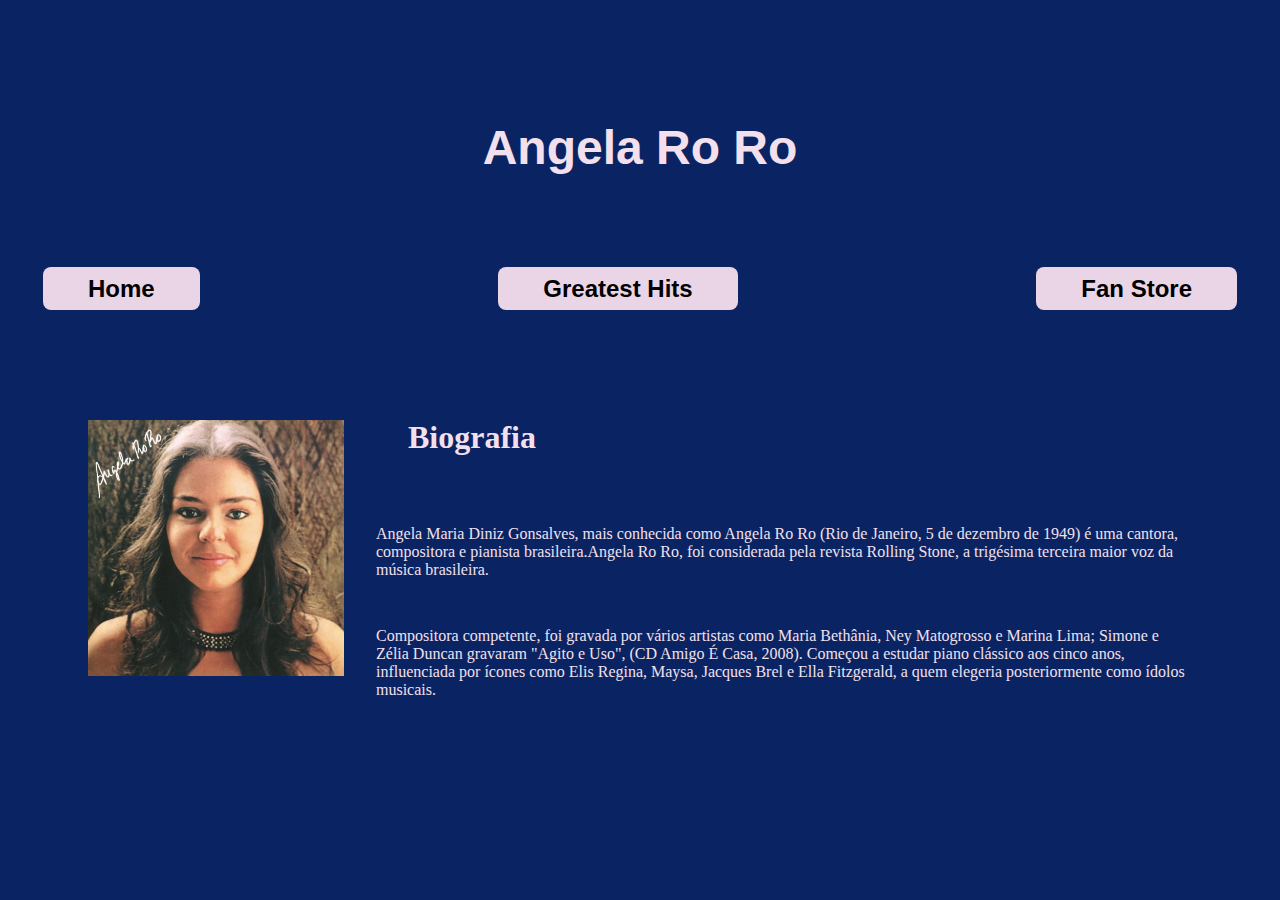
<file: index.html>
<!DOCTYPE html>
<head>
    <link rel="styleSheet" href="style.css">
</head>
<body>

    <div>
        <H1 class="headerFormat">
            Angela Ro Ro
        </H1>
    </div>
   
    <div class="floatingMenu"> 
        <h2><a href="index.html">Home</a></h2>
        <h2><a href="gh.html">Greatest Hits</a></h2>
        <h2><a href="fanstore.html">Fan Store</a></h2>

    </div>

    <div class="desc">
        <img src="Capa_de_Angela_Ro_Ro.jpg" alt="foto Angela ro ro" width="256px" height="256px">

        <div>
            <h1 class="margin">Biografia</h1>
            <p class="margin">Angela Maria Diniz Gonsalves, mais conhecida como Angela Ro Ro (Rio de Janeiro, 5 de dezembro de 1949) é uma cantora, compositora e pianista brasileira.Angela Ro Ro, foi considerada pela revista Rolling Stone, a trigésima terceira maior voz da música brasileira.</p>
            <p class="margin">Compositora competente, foi gravada por vários artistas como Maria Bethânia, Ney Matogrosso e Marina Lima; Simone e Zélia Duncan gravaram "Agito e Uso", (CD Amigo É Casa, 2008). Começou a estudar piano clássico aos cinco anos, influenciada por ícones como Elis Regina, Maysa, Jacques Brel e Ella Fitzgerald, a quem elegeria posteriormente como ídolos musicais.</p>
        </div>

    </div>

</body>
</file>
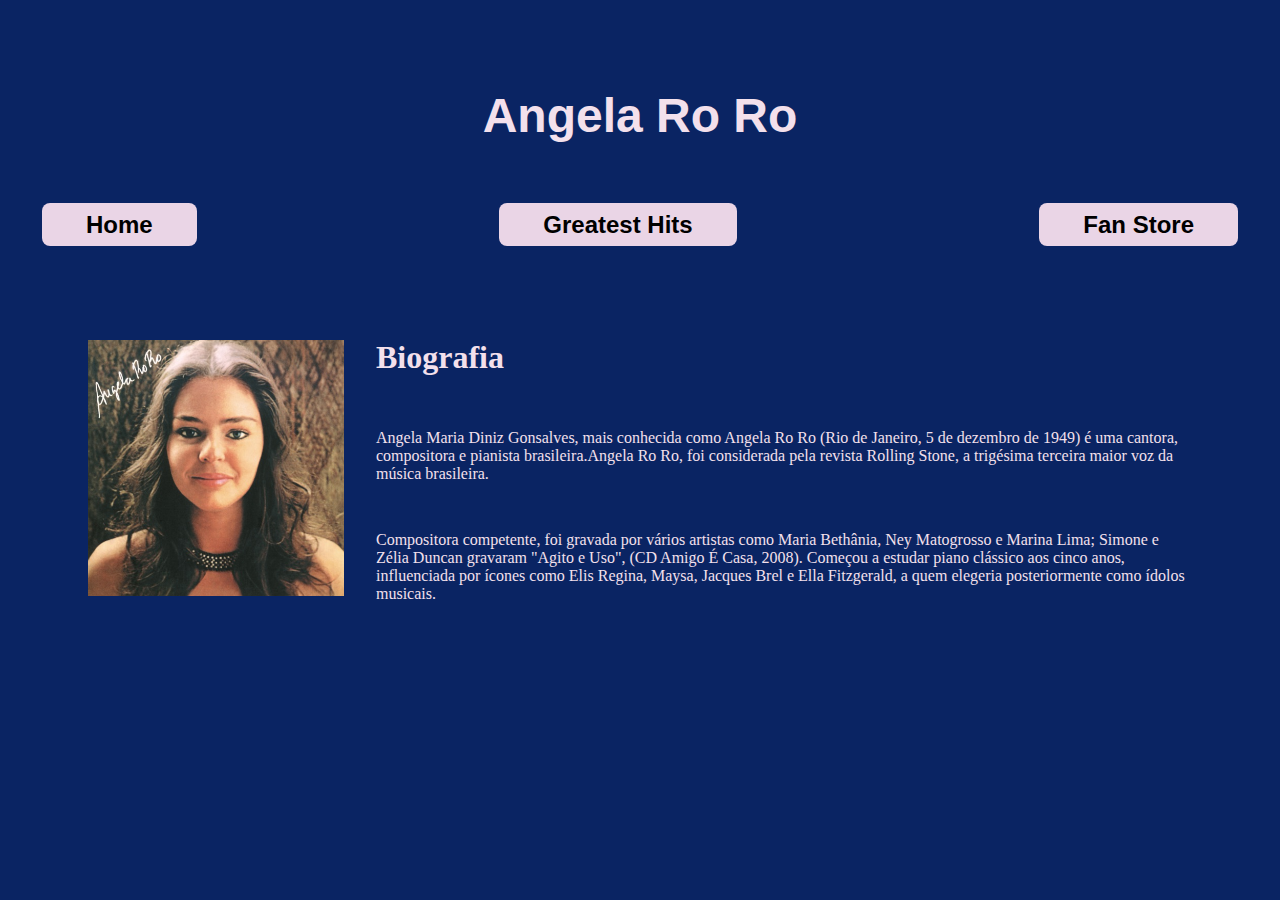
<file: AngelaRoRo 2.0/index.html>
<!DOCTYPE html>
<head>
  <link rel="styleSheet" href="style.css" />
</head>
<body>
  <div>
    <h1 class="headerFormat">Angela Ro Ro</h1>
  </div>

  <div class="floatingMenu">
    <h2><a href="index.html">Home</a></h2>
    <h2><a href="gh.html">Greatest Hits</a></h2>
    <h2><a href="fanstore.html">Fan Store</a></h2>
  </div>

  <div class="desc">
    <img
      src="Capa_de_Angela_Ro_Ro.jpg"
      alt="foto Angela ro ro"
      width="256px"
      height="256px"
    />

    <div>
      <h1 class="margin">Biografia</h1>
      <p class="margin">
        Angela Maria Diniz Gonsalves, mais conhecida como Angela Ro Ro (Rio de
        Janeiro, 5 de dezembro de 1949) é uma cantora, compositora e pianista
        brasileira.Angela Ro Ro, foi considerada pela revista Rolling Stone, a
        trigésima terceira maior voz da música brasileira.
      </p>
      <p class="margin">
        Compositora competente, foi gravada por vários artistas como Maria
        Bethânia, Ney Matogrosso e Marina Lima; Simone e Zélia Duncan gravaram
        "Agito e Uso", (CD Amigo É Casa, 2008). Começou a estudar piano clássico
        aos cinco anos, influenciada por ícones como Elis Regina, Maysa, Jacques
        Brel e Ella Fitzgerald, a quem elegeria posteriormente como ídolos
        musicais.
      </p>
    </div>
  </div>
</body>
</file>
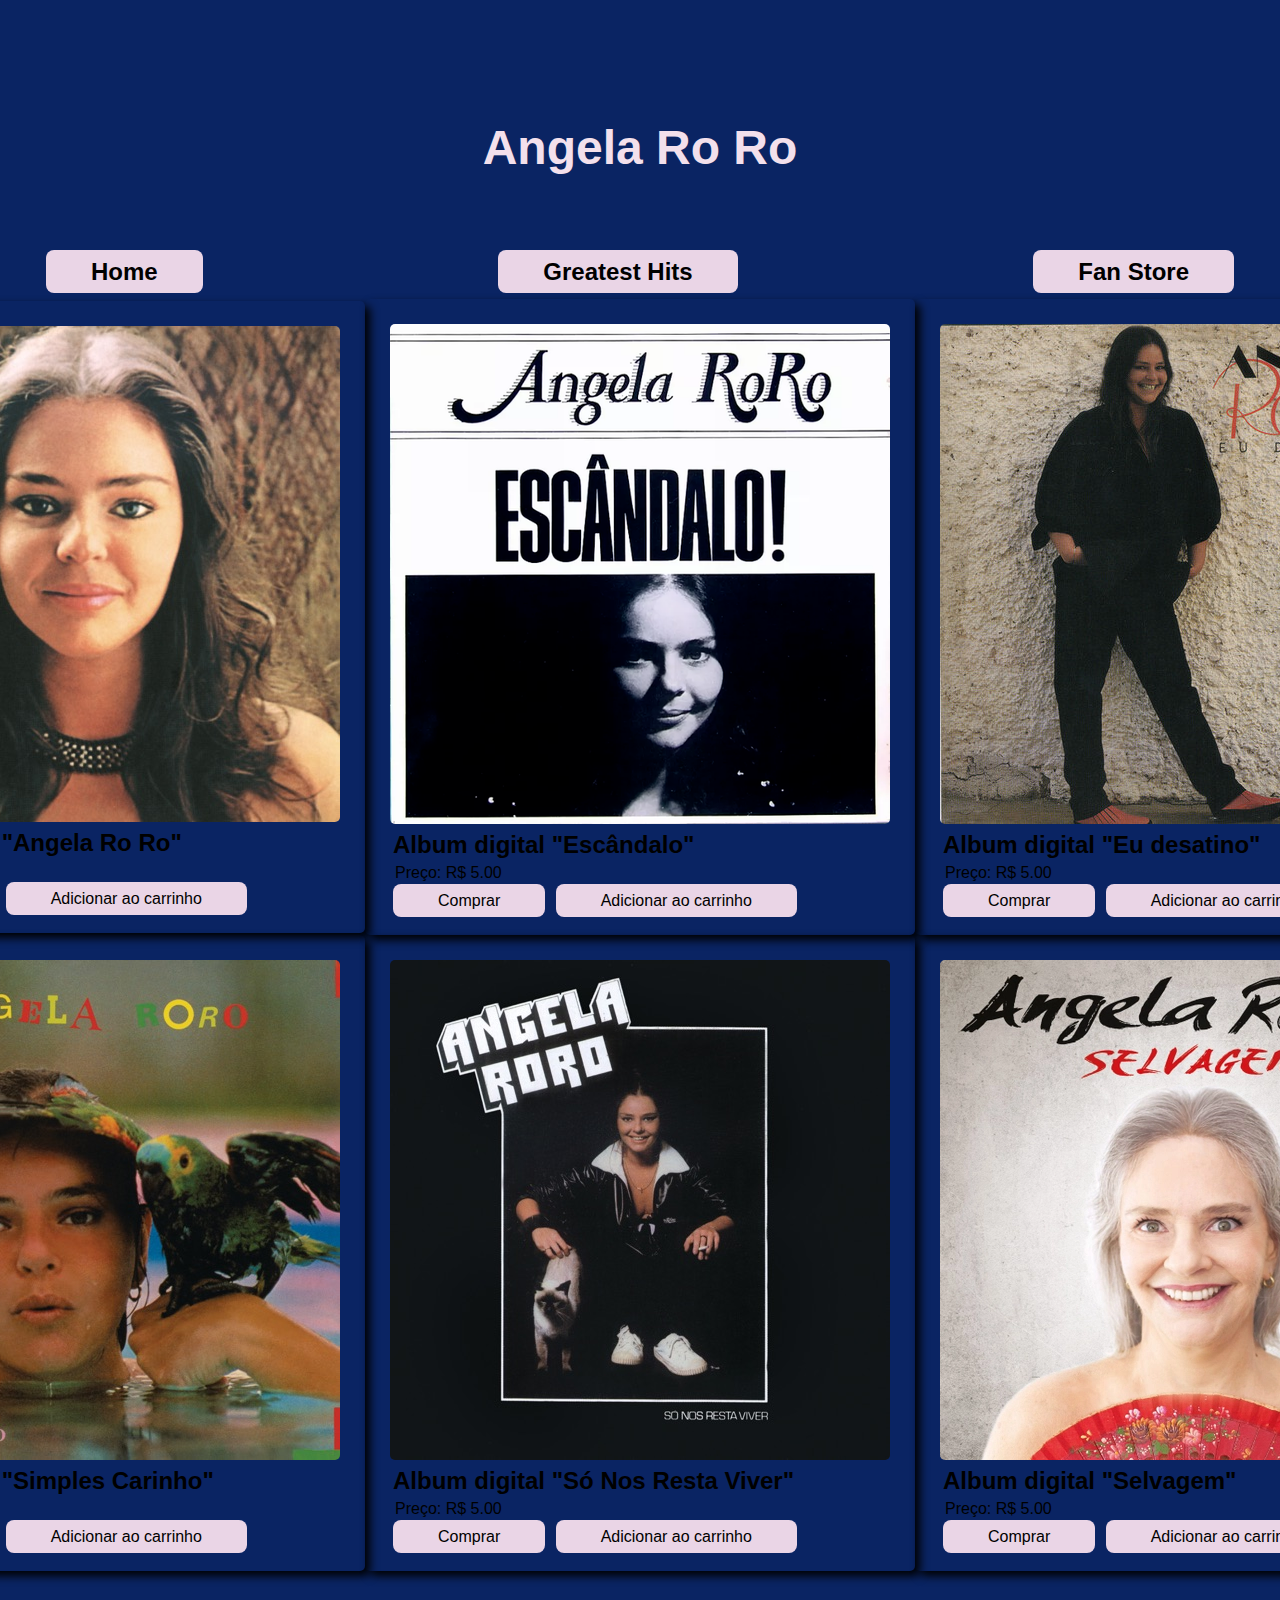
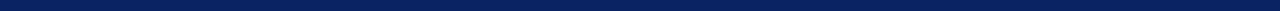
<file: fanstore.html>
<!DOCTYPE html>
<html lang="en">
<head>
    <meta charset="UTF-8">
    <meta http-equiv="X-UA-Compatible" content="IE=edge">
    <meta name="viewport" content="width=device-width, initial-scale=1.0">
    <link rel="styleSheet" href="style.css">
    <style>

        body{
            font-family: 'Trebuchet MS', 'Lucida Sans Unicode', 'Lucida Grande', 'Lucida Sans', Arial, sans-serif;
            background-color: #0A2463;
        }

        .row{
            display: flex;
            align-items: center;
            justify-content: center;

        }
        .card{
            border-radius: 5px;
            box-shadow: 5px 5px 10px 0;
            padding: 25px;

        }

        a{
            text-decoration: none;
            background: #EAD5E6;
            border-radius: 8px;
            margin: 8px;
            padding: 8px 45px;
            color: black;
            margin: 3px;
        }

        h2{
            margin: 3px;
        }

        p{
            margin: 5px;
            padding-bottom: 5px;
        }

        img{
            border-radius: 5px;
        }
    </style>
    <title>Fanstore</title>
</head>
<body>

    <div>
        <H1 class="headerFormat">
            Angela Ro Ro
        </H1>
    </div>
   
    <div class="floatingMenu"> 
        <h2><a href="index.html">Home</a></h2>
        <h2><a href="gh.html">Greatest Hits</a></h2>
        <h2><a href="fanstore.html">Fan Store</a></h2>

    </div>

    <div class ="row">
        <div class="card">
            <img src="albums/Capa_de_Angela_Ro_Ro.jpg" class ="img">
            <h2>Album digital "Angela Ro Ro"</h2>
            <p>Preço: R$ 5.00</p>
            <span><a href="">Comprar</a></span>
            <span><a href="">Adicionar ao carrinho</a></span>

        </div>

        <div class="card">
            <img src="albums/Capa_de_Escândalo.png" class ="img">
            <h2>Album digital "Escândalo"</h2>
            <p>Preço: R$ 5.00</p>
            <span><a href="">Comprar</a></span>
            <span><a href="">Adicionar ao carrinho</a></span>

        </div>

        <div class="card">
            <img src="albums/Capa_de_Eu_Desatino.jpg" class ="img">
            <h2>Album digital "Eu desatino"</h2>
            <p>Preço: R$ 5.00</p>
            <span><a href="">Comprar</a></span>
            <span><a href="">Adicionar ao carrinho</a></span>

        </div>

    </div>

    <div class="row">
        <div class="card">
            <img src="albums/Capa_de_Simples_Carinho.jpg" class ="img">
            <h2>Album digital "Simples Carinho"</h2>
            <p>Preço: R$ 5.00</p>
            <span><a href="">Comprar</a></span>
            <span><a href="">Adicionar ao carrinho</a></span>
        </div>

        <div class="card">
            <img src="albums/Capa_de_Só_Nos_Resta_Viver.jpg" class ="img">
            <h2>Album digital "Só Nos Resta Viver"</h2>
            <p>Preço: R$ 5.00</p>
            <span><a href="">Comprar</a></span>
            <span><a href="">Adicionar ao carrinho</a></span>
        </div>

        <div class="card">
            <img src="albums/selvagem.webp" class ="img">
            <h2>Album digital "Selvagem"</h2>
            <p>Preço: R$ 5.00</p>
            <span><a href="">Comprar</a></span>
            <span><a href="">Adicionar ao carrinho</a></span>
        </div>

    </div>
    
</body>
</html>
</file>
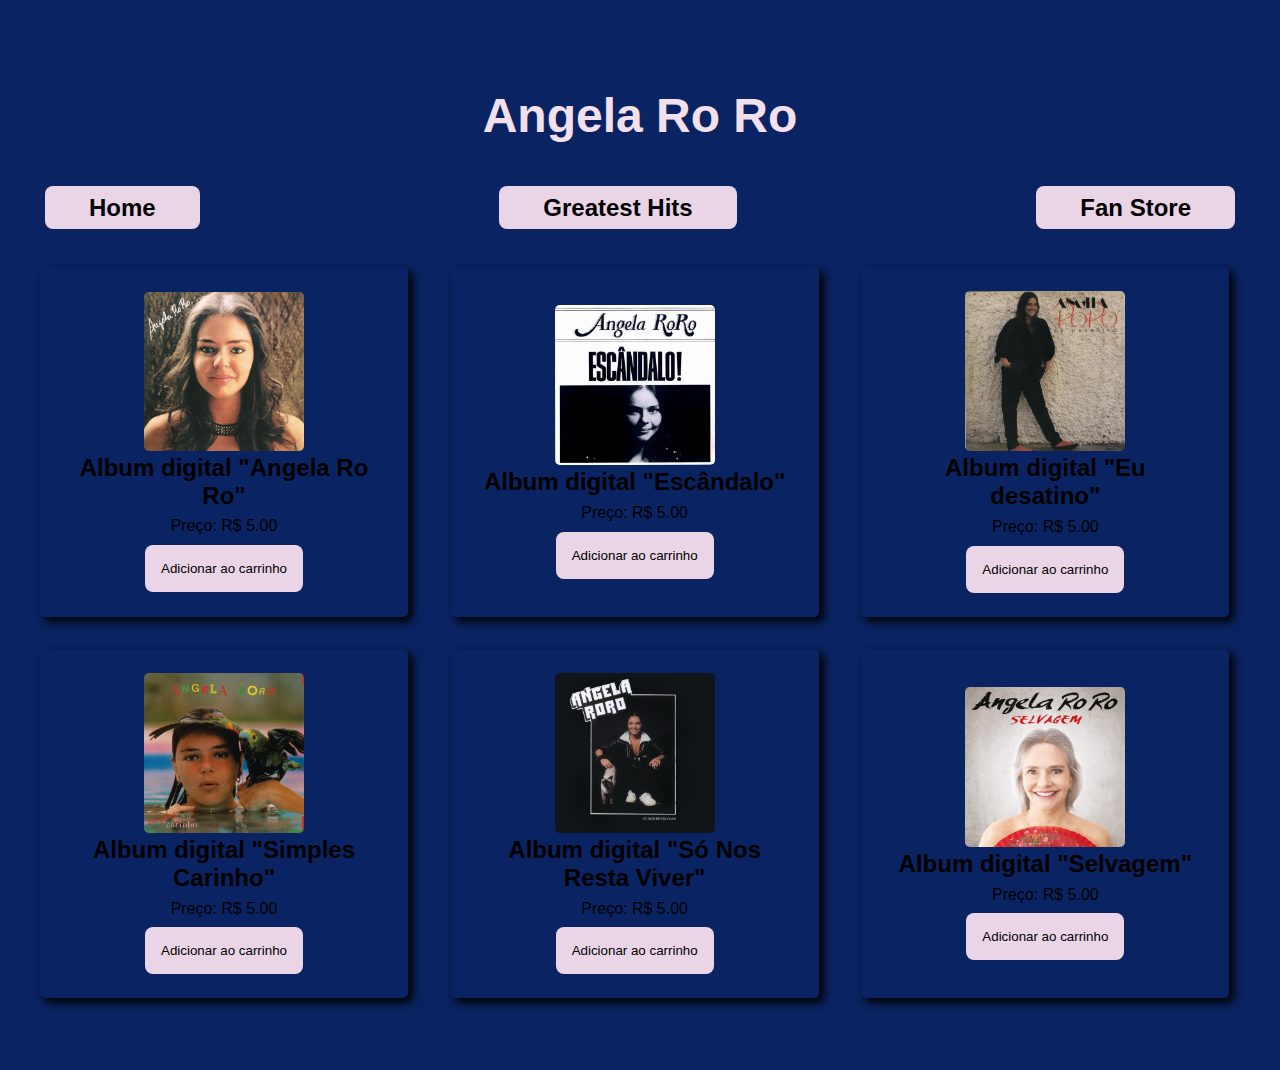
<file: AngelaRoRo 2.0/fanstore.html>
<!DOCTYPE html>
<html lang="en">
  <head>
    <meta charset="UTF-8" />
    <meta http-equiv="X-UA-Compatible" content="IE=edge" />
    <meta name="viewport" content="width=device-width, initial-scale=1.0" />
    <link rel="styleSheet" href="style.css" />
    <style>
      body {
        font-family: "Trebuchet MS", "Lucida Sans Unicode", "Lucida Grande",
          "Lucida Sans", Arial, sans-serif;
        background-color: #0a2463;
      }

      .grid {
        display: grid;
        grid-template-columns: repeat(3, 1fr);
        gap: 2rem;

        margin: 2rem 0rem;
      }

      .card {
        display: flex;
        flex-direction: column;
        align-items: center;
        justify-content: center;

        border-radius: 0.3rem;
        box-shadow: 0.3rem 0.3rem 10px 0;
        max-width: 20rem;

        overflow: hidden;

        text-align: center;

        padding: 1.5rem;
      }

      h2 {
        margin: 3px;
      }

      p {
        margin: 0.3rem;
        padding-bottom: 0.3rem;
      }

      img {
        width: 10rem;
        border-radius: 0.3rem;
      }

      button {
        border: 0;
        padding: 1rem;
        border-radius: 0.5rem;
        background: #ead5e6;
        color: black;

        cursor: pointer;
      }
    </style>
    <title>Fanstore</title>
  </head>
  <body>
    <div>
      <h1 class="headerFormat">Angela Ro Ro</h1>
    </div>

    <div class="floatingMenu">
      <h2><a href="index.html">Home</a></h2>
      <h2><a href="gh.html">Greatest Hits</a></h2>
      <h2><a href="fanstore.html">Fan Store</a></h2>
    </div>

    <div class="grid">
      <div class="card">
        <img src="albums/Capa_de_Angela_Ro_Ro.jpg" class="img" />
        <h2>Album digital "Angela Ro Ro"</h2>
        <p>Preço: R$ 5.00</p>
        <button>Adicionar ao carrinho</button>
      </div>

      <div class="card">
        <img src="albums/Capa_de_Escândalo.png" class="img" />
        <h2>Album digital "Escândalo"</h2>
        <p>Preço: R$ 5.00</p>
        <button>Adicionar ao carrinho</button>
      </div>

      <div class="card">
        <img src="albums/Capa_de_Eu_Desatino.jpg" class="img" />
        <h2>Album digital "Eu desatino"</h2>
        <p>Preço: R$ 5.00</p>
        <button>Adicionar ao carrinho</button>
      </div>
      <div class="card">
        <img src="albums/Capa_de_Simples_Carinho.jpg" class="img" />
        <h2>Album digital "Simples Carinho"</h2>
        <p>Preço: R$ 5.00</p>
        <button>Adicionar ao carrinho</button>
      </div>

      <div class="card">
        <img src="albums/Capa_de_Só_Nos_Resta_Viver.jpg" class="img" />
        <h2>Album digital "Só Nos Resta Viver"</h2>
        <p>Preço: R$ 5.00</p>
        <button>Adicionar ao carrinho</button>
      </div>

      <div class="card">
        <img src="albums/selvagem.webp" class="img" />
        <h2>Album digital "Selvagem"</h2>
        <p>Preço: R$ 5.00</p>
        <button>Adicionar ao carrinho</button>
      </div>
    </div>
  </body>
</html>
</file>
<file: style.css>
.headerFormat{
    color: #F3E0EC;
    text-align: center;
    font-family: 'Trebuchet MS', 'Lucida Sans Unicode', 'Lucida Grande', 'Lucida Sans', Arial, sans-serif;
    font-size: 3em;
    padding: 1em;
}

body{
    padding: 2em;
    background-color: #0A2463;
}

.floatingMenu{
    color: #F3E0EC;
    text-align: center;
    display: flex;
    justify-content: space-between;
    align-items: center;
    font-family: 'Gill Sans', 'Gill Sans MT', Calibri, 'Trebuchet MS', sans-serif;
    padding-bottom: 10px;

}

.desc{
    display: flex;
    justify-content: space-between;
    align-items: center;
    padding: 2em;
    color: #F3E0EC;
    margin-left: 1em;
}

.margin{
    margin-left: 1em;
    padding: 1em;
}

.greatestHits{
    padding: 1em;
    color: #EAD5E6;
    align-items: center;
    text-align: center;
}

.spacing{
    padding: 2em;
}

.shopDesc{
    display: flex;
    justify-content: space-between;
    align-items: center;
    padding: 2em;
    margin-left: 1em;
}

a{
    text-decoration: none;
    background: #EAD5E6;
    border-radius: 8px;
    margin: 8px;
    padding: 8px 45px;
    color: black;
    margin: 3px;
}
</file>
<file: AngelaRoRo 2.0/style.css>
.headerFormat {
  color: #f3e0ec;
  text-align: center;
  font-family: "Trebuchet MS", "Lucida Sans Unicode", "Lucida Grande",
    "Lucida Sans", Arial, sans-serif;
  font-size: 3rem;
  padding: 1rem;
}

body {
  padding: 2rem;
  background-color: #0a2463;
}

.floatingMenu {
  color: #f3e0ec;
  text-align: center;
  display: flex;
  justify-content: space-between;
  align-items: center;
  font-family: "Gill Sans", "Gill Sans MT", Calibri, "Trebuchet MS", sans-serif;
  padding-bottom: 10px;
}

.desc {
  display: flex;
  justify-content: space-between;
  align-items: center;
  padding: 2rem;
  color: #f3e0ec;
  margin-left: 1rem;
}

.margin {
  margin-left: 1rem;
  padding: 1rem;
}

.greatestHits {
  padding: 1rem;
  color: #ead5e6;
  align-items: center;
  text-align: center;
}

.spacing {
  padding: 2rem;
}

.shopDesc {
  display: flex;
  justify-content: space-between;
  align-items: center;
  padding: 2rem;
  margin-left: 1rem;
}

a {
  text-decoration: none;
  background: #ead5e6;
  border-radius: 0.5rem;
  margin: 0.5rem;
  padding: 0.5rem 2.75rem;
  color: black;
  margin: 0.125rem;
}
</file>
